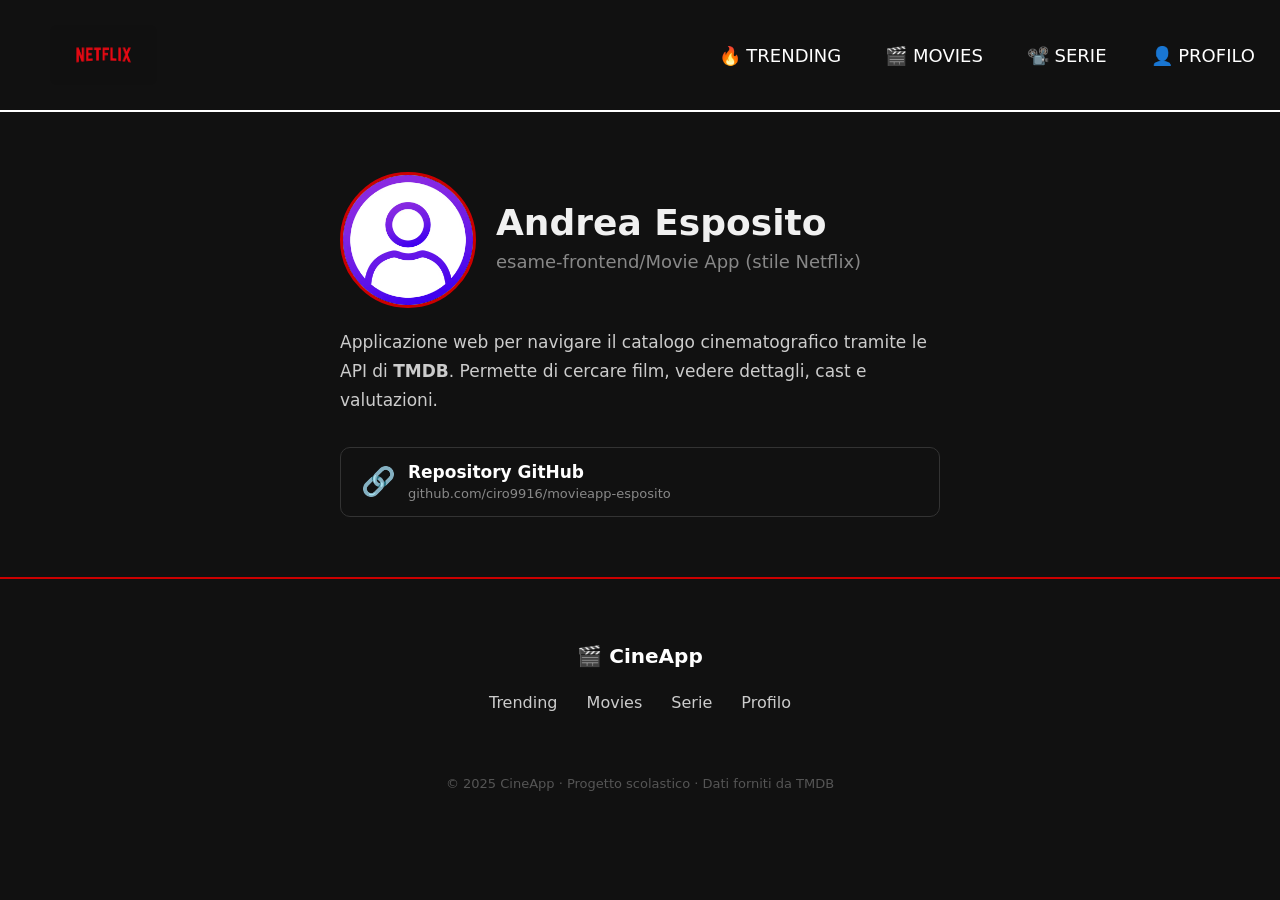
<file: profile.html>
<!DOCTYPE html>
<html lang="it">
<head>
  <meta charset="UTF-8" />
  <meta name="viewport" content="width=device-width, initial-scale=1.0" />
  <title>Profilo</title>
  <style>
    body { margin: 0; background: #111; color: #f0f0f0; font-family: system-ui, sans-serif; }
    header { display: flex; justify-content: space-between; align-items: center; padding: 25px 25px 25px 50px; border-bottom: 2px solid white; }
    header a { color: white; text-decoration: none; margin-left: 16px; font-size: 18px; }
    header a:hover { color: #cc0000; }
    main { max-width: 600px; margin: 60px auto; padding: 0 24px; }
    h1 { font-size: 28px; margin-bottom: 6px; }
    .sub { color: #888; font-size: 14px; margin-bottom: 32px; }
    p { line-height: 1.7; color: #ccc; margin-bottom: 32px; }
    .gh { display: flex; align-items: center; gap: 12px; border: 1px solid #333; border-radius: 10px; padding: 14px 20px; text-decoration: none; color: white; }
    .gh:hover { border-color: #cc0000; }
    .gh span { color: #888; font-size: 13px; }
  </style>
</head>
<body>

   <header class="topbar">
        <img src="img/logo.jpg" style="height: 60px; border-radius: 8px;">
        <nav style="display: flex; gap: 28px;">
            <a href="index.html" class="topbar-link">🔥 TRENDING</a>
            <a href="film.html" class="topbar-link">🎬 MOVIES</a>
            <a href="serie.html" class="topbar-link">📽️ SERIE</a>
            <a href="profile.html" class="topbar-link">👤 PROFILO</a>
        </nav>
    </header>

  <main>
    <div style="display: flex; align-items: center; gap: 20px;">
        <img src="img/avatar.jpg" style="width: 130px; height: 130px; border-radius: 50%; object-fit: cover; border: 3px solid #cc0000;">
        <div>
            <h1 style="font-size: 36px; margin: 0;">Andrea Esposito</h1>
            <p class="sub" style="font-size: 18px; margin: 4px 0 0;">esame-frontend/Movie App (stile Netflix)</p>
        </div>
    </div>

    <p style="font-size: 17px; margin-top: 20px;">Applicazione web per navigare il catalogo cinematografico tramite le API di <strong>TMDB</strong>. Permette di cercare film, vedere dettagli, cast e valutazioni.</p>

    <a href="https://github.com/ciro9916/movieapp-esposito.git" target="_blank" class="gh">
        <span style="font-size: 28px;">🔗</span>
        <div style="font-size: 17px;">
            <strong>Repository GitHub</strong><br>
            <span>github.com/ciro9916/movieapp-esposito</span>
        </div>
    </a>
  </main>
    <footer style="background: #111; border-top: 2px solid #cc0000; padding: 40px 20px; text-align: center; font-family: system-ui; color: #ccc;">

        <p style="font-size: 20px; font-weight: bold; color: white; margin-bottom: 20px;">🎬 CineApp</p>

        <div style="margin-bottom: 20px;">
            <a href="index.html" style="color: #ccc; text-decoration: none; margin: 0 12px;">Trending</a>
            <a href="film.html" style="color: #ccc; text-decoration: none; margin: 0 12px;">Movies</a>
            <a href="serie.html" style="color: #ccc; text-decoration: none; margin: 0 12px;">Serie</a>
            <a href="profile.html" style="color: #ccc; text-decoration: none; margin: 0 12px;">Profilo</a>
        </div>

        <div style="margin-bottom: 20px;">
            <a href="https://www.facebook.com/AndreaEsposito06" style="color: white; margin: 0 8px; font-size: 18px;"><i class="fab fa-facebook-f"></i></a>
            <a href="#!" style="color: white; margin: 0 8px; font-size: 18px;"><i class="fab fa-twitter"></i></a>
            <a href="https://www.linkedin.com/in/andrea-esposito-33b169297/" style="color: white; margin: 0 8px; font-size: 18px;"><i class="fab fa-linkedin-in"></i></a>
            <a href="#!" style="color: white; margin: 0 8px; font-size: 18px;"><i class="fab fa-github"></i></a>
        </div>

        <p style="font-size: 13px; color: #555; margin: 0;">© 2025 CineApp · Progetto scolastico · Dati forniti da TMDB</p>

    </footer>
</body>
</html>
</file>
